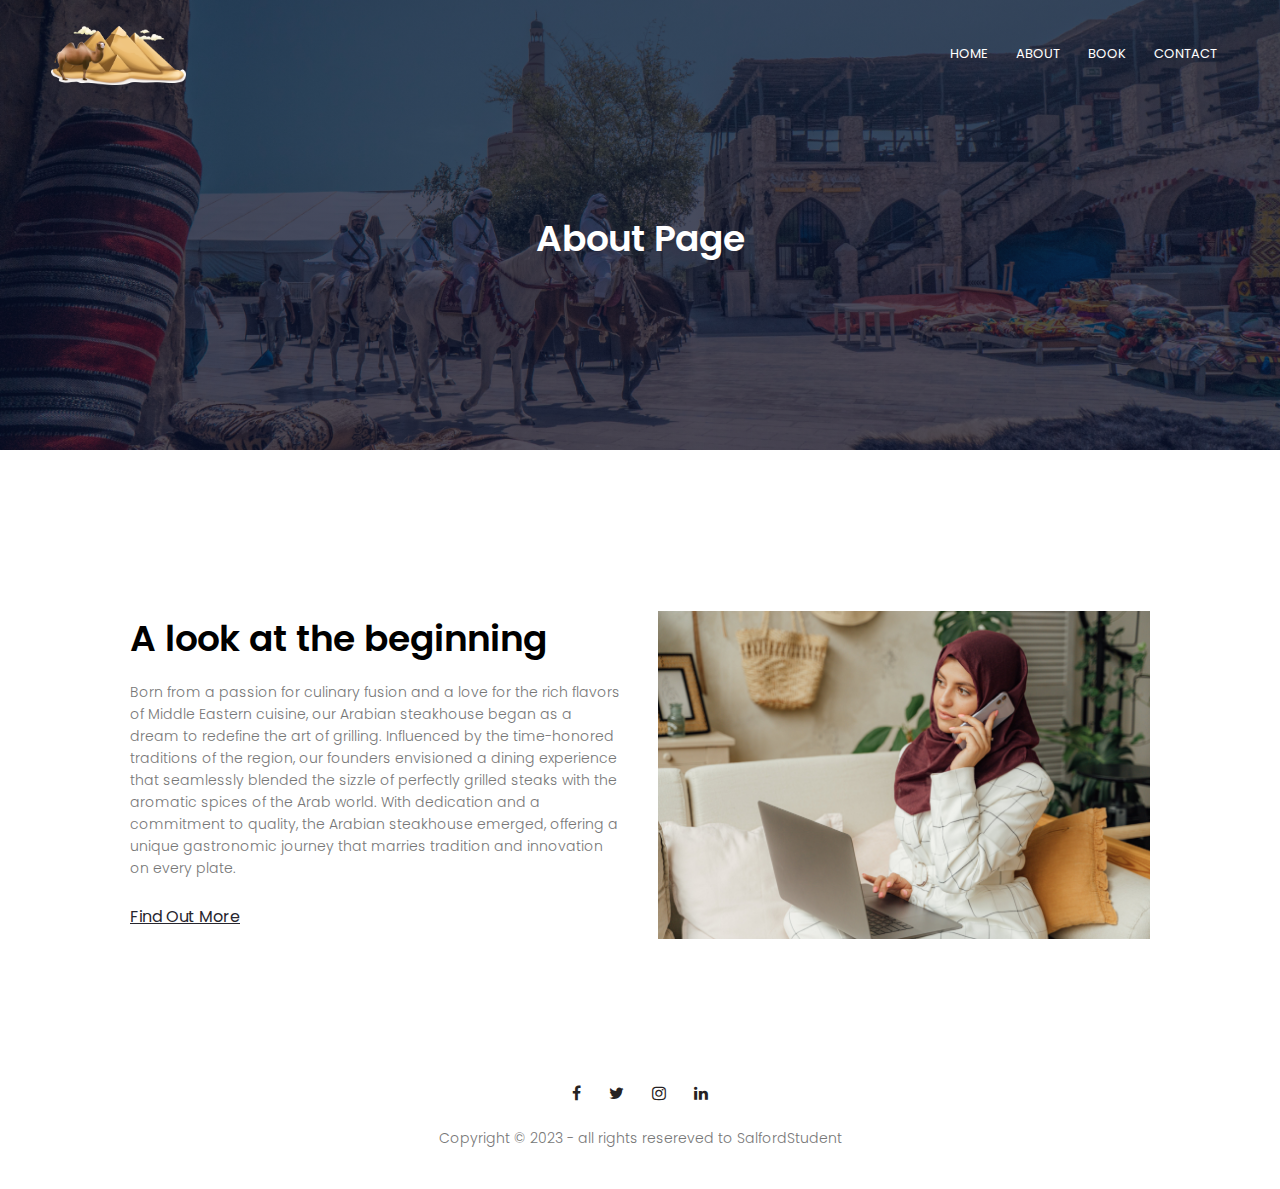
<file: webass/about.html>
<html>
<head>
<meta name="viewport" content="width=device-width, initial-scale=1.0">
<title>University Website Design - Easy Tutorials</title>
<link rel="stylesheet" href="style.css">
<link rel="preconnect" href="https://fonts.googleapis.com">
<link rel="preconnect" href="https://fonts.gstatic.com" crossorigin>
<link href="https://fonts.googleapis.com/css2?family=Inter:wght@100;300;400;600;700&family=Poppins:wght@300;400;500;600;700&display=swap" rel="stylesheet">
<link rel="stylesheet" href="https://stackpath.bootstrapcdn.com/font-awesome/4.7.0/css/font-awesome.min.css"> 
</head>
<body>
    <section class="sub-header">
        <nav>
            <a href="index.html"><img src="imgf/logo2.png"></a>
            <div class="menu-links" id="menuLinks">  
                <ul>
                    <li><a href="index.html">HOME</a></li>
                    <li><a href="about.html">ABOUT</a></li>
                    <li><a href="book.html">BOOK</a></li>
                    <li><a href="contact.html">CONTACT</a></li>
                </ul>
            </div>
        </nav>   
            <h1>About Page</h1>
    </section>
    
    
<!------- about us content -------->
    
<section class="about">
    <div class="row">
        <div class="about-col">
            <h1>A look at the beginning</h1>     
            <p>Born from a passion for culinary fusion and a love for the rich flavors of Middle Eastern cuisine, 
                our Arabian steakhouse began as a dream to redefine the art of grilling. Influenced by the time-honored
                 traditions of the region, our founders envisioned a dining experience that seamlessly blended the sizzle 
                 of perfectly grilled steaks with the aromatic spices of the Arab world. With dedication and a commitment
                 to quality, the Arabian steakhouse emerged, offering a unique gastronomic journey that marries tradition 
                 and innovation on every plate.</p>
            <a href="https://en.wikipedia.org/wiki/Arab_cuisine" class="btn1">Find Out More</a>
        </div>
        <div class="about-col">
            <img src="imgf/display.jpg">
        </div>
    </div>    
</section>
    <!-- footer -->
<section class="footer">
    <p></p>
    <div class="icons">
        <a href="https://www.facebook.com/salforduni/"><i class="fa fa-facebook"></i></a>
        <a href="https://twitter.com/SalfordUni/"><i class="fa fa-twitter"></i></a>
        <a href="https://www.instagram.com/salforduni/"><i class="fa fa-instagram"></i></a>
        <a href="https://www.linkedin.com/school/university-of-salford/"><i class="fa fa-linkedin"></i></a>
    </div>
   <a><p>Copyright © 2023 - all rights resereved to SalfordStudent </p></a>
</section>    
    
</body>
</html>
</file>
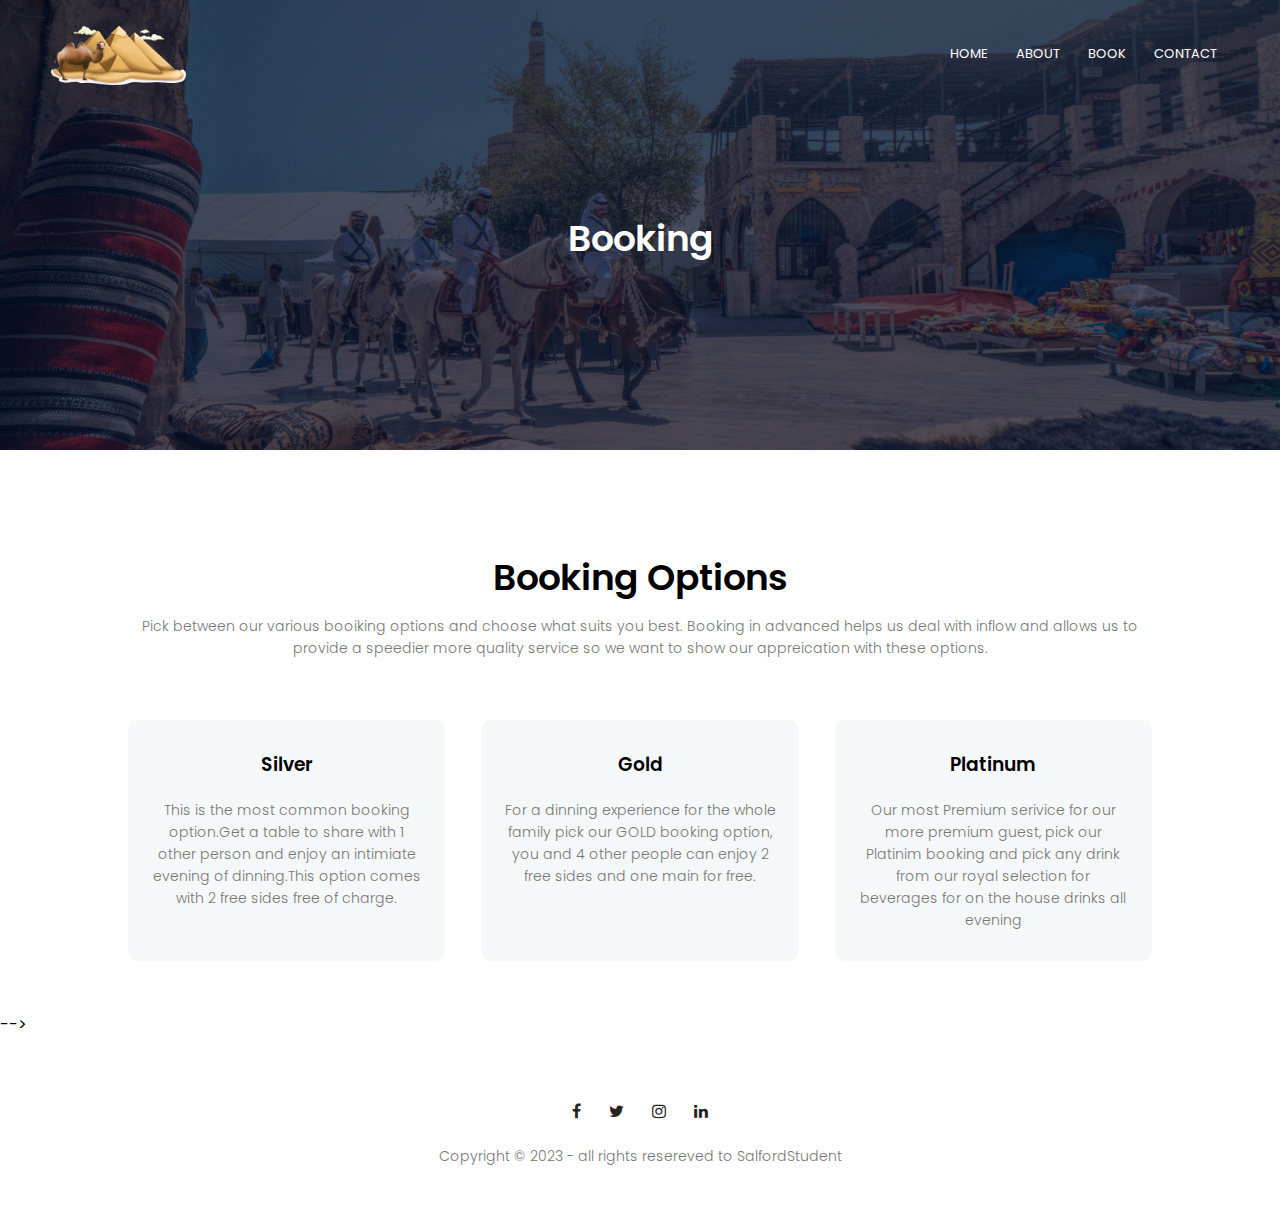
<file: webass/book.html>
<html>
<head>
<meta name="viewport" content="width=device-width, initial-scale=1.0">
<title>University Website Design - Easy Tutorials</title>
<link rel="stylesheet" href="style.css">
<link rel="preconnect" href="https://fonts.googleapis.com">
<link rel="preconnect" href="https://fonts.gstatic.com" crossorigin>
<link href="https://fonts.googleapis.com/css2?family=Inter:wght@100;300;400;600;700&family=Poppins:wght@300;400;500;600;700&display=swap" rel="stylesheet">
<link rel="stylesheet" href="https://stackpath.bootstrapcdn.com/font-awesome/4.7.0/css/font-awesome.min.css"> 
</head>
<body>
    <section class="sub-header">
        <nav>
            <a href="index.html"><img src="imgf/logo2.png"></a>
            <div class="menu-links" id="menuLinks">  
                <ul>
                    <li><a href="index.html">HOME</a></li>
                    <li><a href="about.html">ABOUT</a></li>
                    <li><a href="book.html">BOOK</a></li>
                    <li><a href="contact.html">CONTACT</a></li>
                </ul>
            </div>
        </nav>
            <h1>Booking</h1>
    </section>
    
    
<!--booking-->
    
    <section class="book">
        <h1>Booking Options</h1>
        <p>Pick between our various booiking options and choose what suits you best. Booking in advanced helps us deal with inflow and allows us to provide a speedier more quality service so we want to show our appreication with these options.</p>
        <div class="row">
            <div class="bookcol">
                <h3>Silver</h3>
                <p>This is the most common booking option.Get a table to share with 1 other person and enjoy an intimiate evening of dinning.This option comes with 2 free sides free of charge.</p>
            </div>
            <div class="bookcol">
                <h3>Gold</h3>
                <p>For a dinning experience for the whole family pick our GOLD booking option, you and 4 other people can enjoy 2 free sides and one main for free.</p>
            </div>
            <div class="bookcol">
                <h3>Platinum</h3>
                <p>Our most Premium serivice for our more premium guest, pick our Platinim booking and pick any drink from our royal selection for beverages for on the house drinks all evening</p>
            </div>
        </div>
    </section>
<!-- footer -->
</section>    
-->
<section class="footer">
 <p></p>
 <div class="icons">
     <a href="https://www.facebook.com/salforduni/"><i class="fa fa-facebook"></i></a>
     <a href="https://twitter.com/SalfordUni/"><i class="fa fa-twitter"></i></a>
     <a href="https://www.instagram.com/salforduni/"><i class="fa fa-instagram"></i></a>
     <a href="https://www.linkedin.com/school/university-of-salford/"><i class="fa fa-linkedin"></i></a>
 </div>
<a><p>Copyright © 2023 - all rights resereved to SalfordStudent </p></a>
</section>   

</body>
</html>
</file>
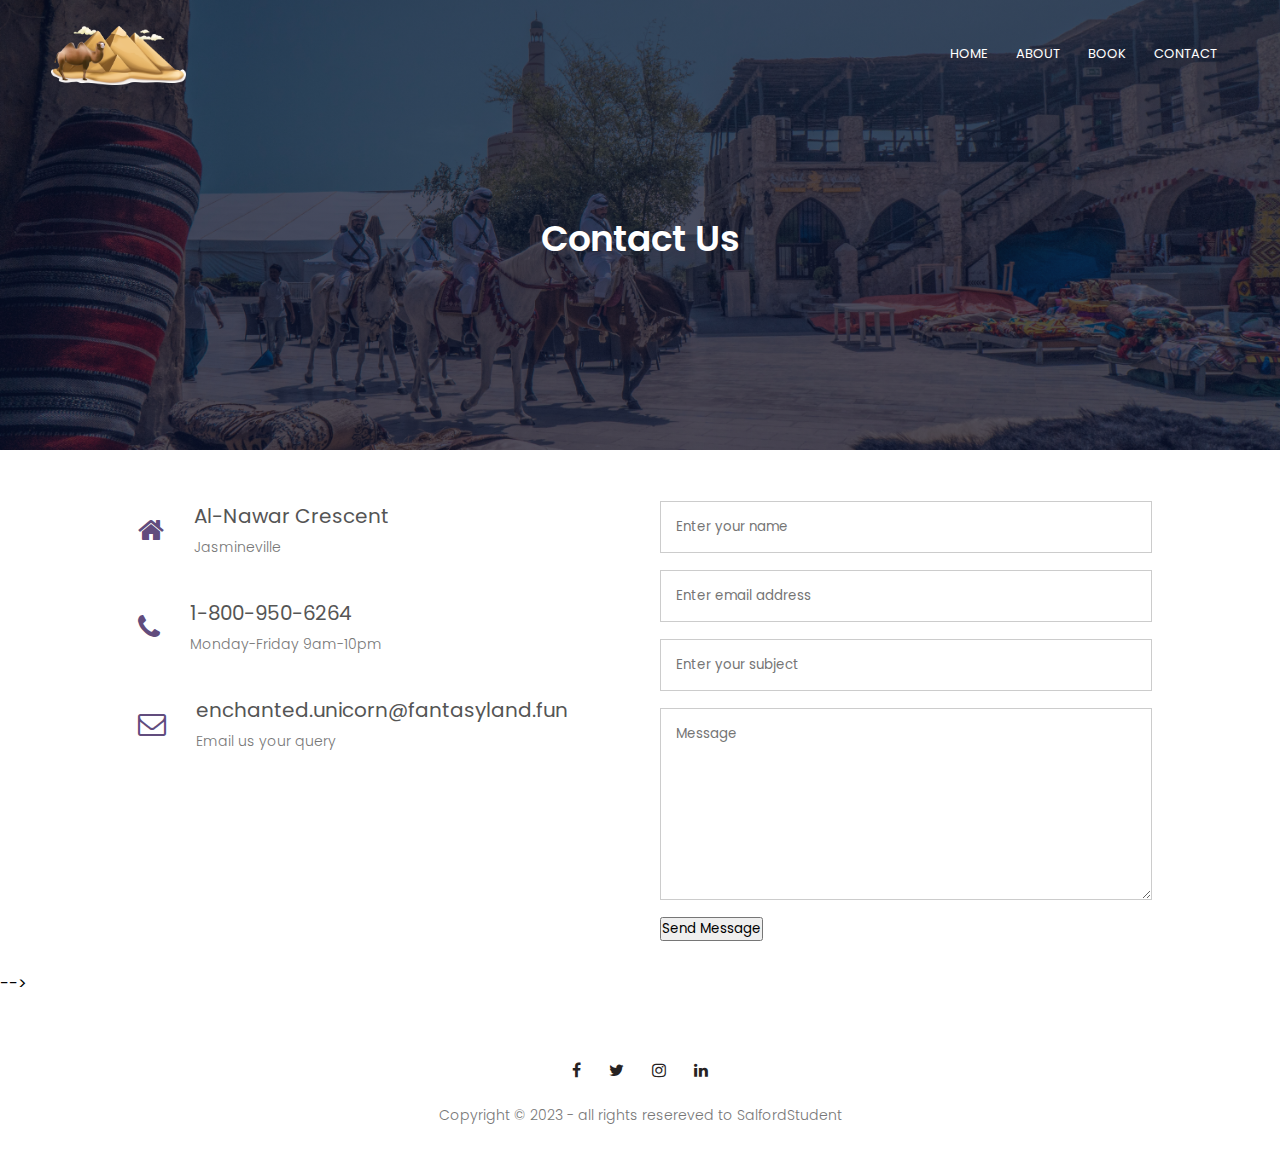
<file: webass/contact.html>
<html>
<head>
<meta name="viewport" content="width=device-width, initial-scale=1.0">
<title>University Website Design - Easy Tutorials</title>
<link rel="stylesheet" href="style.css">
<link rel="preconnect" href="https://fonts.googleapis.com">
<link rel="preconnect" href="https://fonts.gstatic.com" crossorigin>
<link href="https://fonts.googleapis.com/css2?family=Inter:wght@100;300;400;600;700&family=Poppins:wght@300;400;500;600;700&display=swap" rel="stylesheet">
<link rel="stylesheet" href="https://stackpath.bootstrapcdn.com/font-awesome/4.7.0/css/font-awesome.min.css"> 
</head>
<body>
    <section class="sub-header">
        <nav>
            <a href="index.html"><img src="imgf/logo2.png"></a>
            <div class="menu-links" id="menuLinks">  
                <ul>
                    <li><a href="index.html">HOME</a></li>
                    <li><a href="about.html">ABOUT</a></li>
                    <li><a href="book.html">BOOK</a></li>
                    <li><a href="contact.html">CONTACT</a></li>
                </ul>
            </div>
        </nav>
            <h1>Contact Us</h1>
    </section>
    
    
<!-- Contact Us -->

    <section class="contact-us">
            <div class="row">
                <div class="contact-col">
                    <div>
                        <!-- address -->
                        <i class="fa fa-home"></i>
                        <span>
                            <h5>Al-Nawar Crescent</h5>
                            <p>Jasmineville</p>
                        </span>
                    </div>
                    <div>
                        <!-- phone number and line open times -->
                        <i class="fa fa-phone"></i>
                        <span>
                            <h5>1-800-950-6264</h5>
                            <p>Monday-Friday 9am-10pm</p>
                        </span>
                    </div>
                    <div>
                        <!-- email -->
                        <i class="fa fa-envelope-o"></i>
                        <span>
                            <h5>enchanted.unicorn@fantasyland.fun</h5>
                            <p>Email us your query</p>
                        </span>
                    </div>
                </div>
                <!-- contact section -->
                <div class="contact-col">
                    <!-- <form method="post" action="contact-form-handler.php"> -->
                    <input type="text" name="name" placeholder="Enter your name" required>
                    <input type="email" name="email" placeholder="Enter email address" required>
                    <input type="text" name="subject" placeholder="Enter your subject" required>
                    <textarea rows="8" name="message" placeholder="Message" required></textarea>
                    <button type="submit" class="hero-btn red-btn">Send Message</button>
                    <!-- </form>  -->
                </div>
            </div>
    </section>
    
<!--footer--> 
   -->
   <section class="footer">
    <p></p>
    <div class="icons">
        <a href="https://www.facebook.com/salforduni/"><i class="fa fa-facebook"></i></a>
        <a href="https://twitter.com/SalfordUni/"><i class="fa fa-twitter"></i></a>
        <a href="https://www.instagram.com/salforduni/"><i class="fa fa-instagram"></i></a>
        <a href="https://www.linkedin.com/school/university-of-salford/"><i class="fa fa-linkedin"></i></a>
    </div>
   <a><p>Copyright © 2023 - all rights resereved to SalfordStudent </p></a>
</section>   
    
</body>
</html>
</file>
<file: webass/style.css>
*{
    margin: 0;
    padding: 0;
    font-family: 'Inter', sans-serif;
font-family: 'Poppins', sans-serif;
}
/* header styles */
.header{
    min-height: 100vh;
    width: 100%;
    background-image: linear-gradient(rgba(7, 14, 41, 0.7),rgba(5, 12, 38, 0.7)),url(imgf/header.jpg);
    background-position: center;
    background-size: cover;
    position: relative;
    overflow: hidden;
}
/* navigation positioning and alignment */
nav{
    display: flex;
    padding: 2% 4%;
    justify-content: space-between;
    align-items: center;
}
nav img{
    width: 135px;
}
.nav-links{
    flex: 1;
    text-align: right;
}
/* nav menu styles */
.menu-links ul li{
    list-style: none;
    display: inline-block;
    padding: 8px 12px;
    position: relative;
}
.menu-links ul li a{
    color: #fff;
    text-decoration: none;
    font-size: 13px;
}
.menu-links ul li::after{
    content: '';
    width: 0%;
    height: 2px;
    background: #faf9f8;
    display: block;
    margin: auto;
    transition: .5s;    
}
.menu-links ul li:hover::after{
    width: 100%;
}
nav .fa{
    display: none;
}
/* Title stles */
.text-box{
    width: 90%;
    color: #fff;
    position: absolute;
    top: 50%;
    left: 50%;
    transform: translate(-50%, -50%);
    text-align: center;
}
.text-box h1{
    font-size: 62px;
}
.text-box p{
    margin: 20px 0 40px;
    font-size: 14px;
    color: #fff;
}
/* button styles */
.button{
    display: inline-block;
    text-decoration: none;
    color: #fbf9f9;
    border: 1px solid #fdfbfb;
    padding: 12px 34px;
    font-size: 13px;
    background: transparent;
    position: relative;
    cursor: pointer;
    transition: 1s;
}

.button:hover{
    border: 1px solid #9e82e4;
    background: #7f66b9;
}

/* adjustable to smaller window */
@media(max-width: 700px)
{
   .menu-links ul li
    {
        display: block;
    }
    .menu-links
    {
        position: fixed;
        background: #f44336;
        height: 100vh;
        width: 200px;
        top: 0;
        right: -200px;
        text-align: left;
        z-index: 2;
        transition: 0.5s;
    }
    .menu-links ul{
        padding: 30px;
    }
    nav .fa{
        display: block;
        color: #fff;
        margin: 10px;
        font-size: 22px;
        cursor: pointer; 
    }
    .text-box h1{
        font-size: 20px;
    }
}

/*---Avalible Locations ---*/

.Locations{
    width: 80%;
    margin: auto;
    text-align: center;
    padding-top: 100px;
}
h1{
    font-size: 36px;
    font-weight: 600;
}
p{
    color: #777;
    font-size: 14px;
    font-weight: 300;
    line-height: 22px;
    padding: 10px;
}
.row{
    margin-top: 5%;
    display: flex;
    justify-content: space-between;  
}
  
    .loc{
    flex-basis: 31%;
    background: #c6bde4;
    border-radius: 10px;
    margin-bottom: 5%;
    padding: 20px 12px;
    box-sizing: border-box;
    transition: .5s;
}
h3{
    text-align: center;
    font-weight: 600;
    margin: 10px 0;
}
.loc:hover{
    box-shadow: 0 0 20px 0px rgba(0, 0, 0, 0.2);
}
/* adjusting for dif sized windows */
@media (max-width:700px){
    .row{
        flex-direction: column;
    }
} 

/*-- second section --*/

.section2{
    width: 80%;
    margin: auto;
    text-align: center;
    padding-top: 100px;
}

.sec2{
    flex-basis: 31%;
    border-radius: 10px;
    margin-bottom: 5%;
    text-align: left;
}
.sec2 img{
    width: 100%;
    border-radius: 10px;
    box-shadow: 0 0 20px 0px rgba(0, 0, 0, 0.2);
}
.sec2 p{
    padding: 0;
}
.sec2 h3{
    margin-top: 16px;
    margin-bottom: 15px;
    text-align: left;
}

/*-- reviews --*/

.reviews{
    width: 80%;
    margin: auto;
    padding-top: 100px;
    text-align: center;
}
  

.rvwcol{
    flex-basis: 55%;
    border-radius: 10px;
    margin-bottom: 5%;
    text-align: left;
    background: #c6bde4;
    padding: 20px;
    cursor: pointer;
    display: flex;
}
.rvwcol img{
    height: 40px;
    margin-left: 5px;
    margin-right: 30px;
    border-radius: 50%;
}
.rvwcol p{
    padding: 0;
}
.rvwcol h3{
    margin-top: 15px;
    text-align: left;
}
.rvwcol .fa{
    color: #df1d1d;
}

@media(max-width:700px){
    .testimonial-col img{
        margin-left: 0px;
        margin-right: 15px;
    }
}
/*-- Footer --*/

.footer{
    width: 100%;
    text-align: center;
    padding: 30px 0;
}
.footer h4{
    margin-bottom: 25px;
    margin-top: 20px;
    font-weight: 600;
}

.icons .fa{
    color: #262222;
    margin: 0 12px;
    cursor: pointer;
    padding: 16px 0;
}

/*-- About Page --*/

.sub-header{
    height: 50vh;
    width: 100%;
    background-image: linear-gradient(rgba(6, 12, 37, 0.7),rgba(7, 14, 44, 0.7)),url(imgf/backgroundimg.jpg);
    background-position: center;
    background-size: cover;
    text-align: center;
    color: #fff;
}
.sub-header h1{
    margin-top: 100px;
}
.about{
    width: 80%;
    margin: auto;
    padding-top: 80px;
    padding-bottom: 50px;
}

.about-col{
    flex-basis: 48%;
    padding: 30px 2px;
}
.about-col h1{
    padding-top: 0;
}
.about-col p{
    padding: 15px 0 25px;
}

.btn1{
    background: transparent;
    color: #27262e;
}
.btn1:hover{
    background: #464060;
    color: #fff;
}
.content-image{
    flex-basis: 50%;
}
.about-col img{
    width: 100%;
}

/*-- Contact Page --*/

.location{
    width: 80%;
    margin: auto;
    padding: 80px 0;
}
.location iframe{
    width: 100%;
}

.contact-us{
    width: 80%;
    margin: auto;
}
.contact-col{
    flex-basis: 48%;
    margin-bottom: 30px;
}

.contact-col div{
    display: flex;
    align-items: center;
    margin-bottom: 40px;
}

.contact-col div .fa{
    font-size: 28px;
    color: #614c7d;
    margin: 10px;
    margin-right: 30px;
}
    
.contact-col div p{
    padding: 0;
}
.contact-col div h5{
    font-size: 20px;
    margin-bottom: 5px;
    color: #555;
    font-weight: 400;
    
}
.contact-col input, .contact-col textarea{
    width: 100%;
    padding: 15px;
    margin-bottom: 17px;
    outline: none;
    border: 1px solid #ccc;
}

.footer-link{
    text-decoration: none;
    color: #777;
}
/* booking styles */
.book{
    width: 80%;
    margin: auto;
    text-align: center;
    padding-top: 100px;
}
h1{
    font-size: 36px;
    font-weight: 600;
}
p{
    color: #777;
    font-size: 14px;
    font-weight: 300;
    line-height: 22px;
    padding: 10px;
}
.row{
    margin-top: 5%;
    display: flex;
    justify-content: space-between;  
}
  
.bookcol{
    flex-basis: 31%;
    background: #f5f8f9;
    border-radius: 10px;
    margin-bottom: 5%;
    padding: 20px 12px;
    box-sizing: border-box;
    transition: .5s;
}
h3{
    text-align: center;
    font-weight: 600;
    margin: 10px 0;
}
.bookcol:hover{
    box-shadow: 0 0 20px 0px rgba(0, 0, 0, 0.2);
}
</file>
